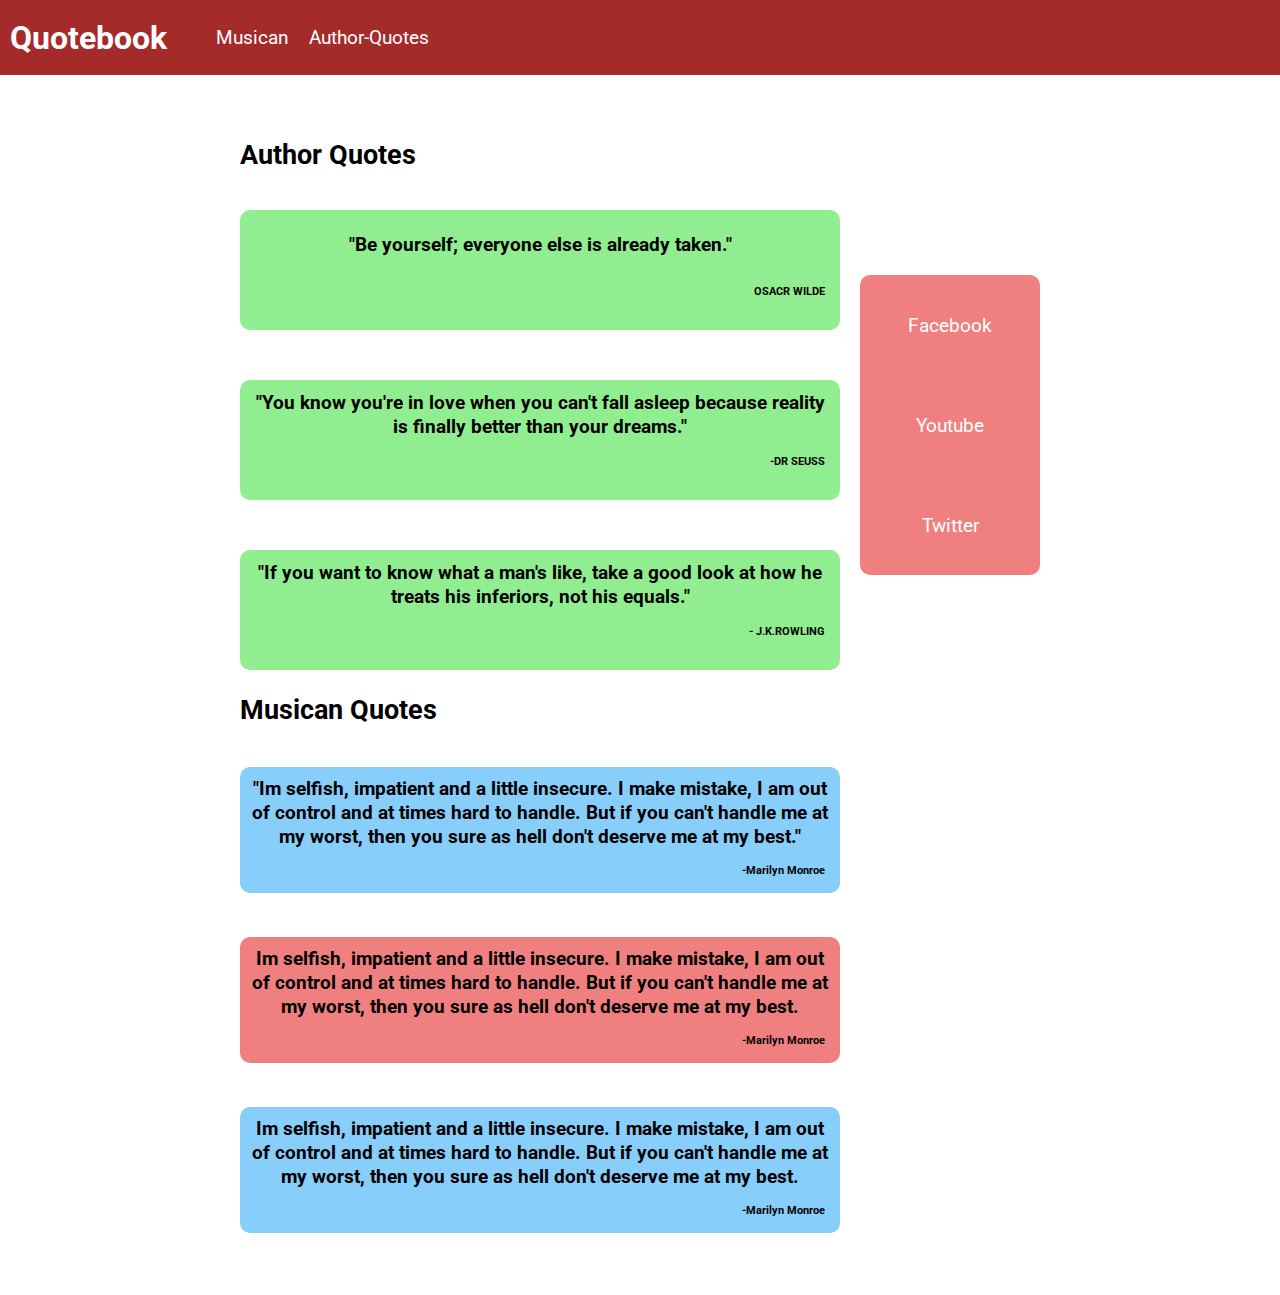
<file: index.html>
<!DOCTYPE html>
<html lang="en">
  <head>
    <meta charset="UTF-8" />
    <meta name="viewport" content="width=device-width, initial-scale=1.0" />
    <meta http-equiv="X-UA-Compatible" content="ie=edge" />
    <link rel="stylesheet" href="style.css" />
    <link rel="preconnect" href="https://fonts.gstatic.com" />
    <link
      href="https://fonts.googleapis.com/css2?family=Roboto:ital,wght@0,300;0,400;1,300&display=swap"
      rel="stylesheet"
    />
    <link
      rel="stylesheet"
      href="https://cdnjs.cloudflare.com/ajax/libs/font-awesome/4.7.0/css/font-awesome.min.css"
    />

    <title>Static Temp</title>
  </head>
  <body>
    <header>
      <h1>Quotebook</h1>
      <nav>
        <ul>
          <li><a href="#musican">Musican</a></li>
          <li><a href="#authorquotes">Author-Quotes</a></li>
        </ul>
      </nav>
    </header>
    <main>
      <section class="authorquotes">
        <h2 id="authorquotes">Author Quotes</h2>
        <content>
          <h3>"Be yourself; everyone else is already taken."</h3>
          <p>OSACR WILDE</p>
        </content>
        <content>
          <h3>
            "You know you're in love when you can't fall asleep because reality
            is finally better than your dreams."
          </h3>
          <p>-DR SEUSS</p>
        </content>
        <content>
          <h3>
            "If you want to know what a man's like, take a good look at how he
            treats his inferiors, not his equals."
          </h3>
          <p>- J.K.ROWLING</p>
        </content>
      </section>
      <section class="music">
        <h2 id="musican">Musican Quotes</h2>
        <content>
          <h3>
            "Im selfish, impatient and a little insecure. I make mistake, I am
            out of control and at times hard to handle. But if you can't handle
            me at my worst, then you sure as hell don't deserve me at my best."
          </h3>
          <p>-Marilyn Monroe</p>
        </content>
        <content id="quote2">
          <h3>
            Im selfish, impatient and a little insecure. I make mistake, I am
            out of control and at times hard to handle. But if you can't handle
            me at my worst, then you sure as hell don't deserve me at my best.
          </h3>
          <p>-Marilyn Monroe</p>
        </content>
        <content>
          <h3>
            Im selfish, impatient and a little insecure. I make mistake, I am
            out of control and at times hard to handle. But if you can't handle
            me at my worst, then you sure as hell don't deserve me at my best.
          </h3>
          <p>-Marilyn Monroe</p>
        </content>
      </section>
      <aside>
        <ul>
          <li><a href="#">Facebook</a></li>
          <li><a href="#">Youtube</a></li>
          <li><a href="#">Twitter</a></li>
        </ul>
      </aside>
    </main>
  </body>
</html>
</file>
<file: style.css>
* {
  margin: 0px;
  padding: 0px;
  box-sizing: border-box;
  font-family: Roboto, sans-serif;
}

body {
  display: grid;
  grid-template:
    "head" 75px
    "main" 1fr/
    1fr;
  height: 100vh;
  width: 100vw;
}
header {
  display: grid;
  grid-area: head;
  grid-template-columns: 200px 1fr;
  background-color: brown;
  align-content: center;
  color: white;
}
header h1 {
  margin-left: 10px;
}
nav {
  display: grid;
  grid-template-rows: 1fr;
  align-items: center;
}
main {
  grid-area: main;
  display: grid;
  grid-template:
    ". author side-bar ." 1fr
    ". music side-bar . " 1fr/
    1fr 600px 200px 1fr;
}
.authorquotes {
  grid-area: author;
  display: grid;
  grid-template-rows: 100px repeat(3, 150px);
  grid-gap: 20px;
  align-items: center;
}

section h2 {
  display: grid;
  justify-content: start;
  margin-top: 60px;
  font-size: 1.7rem;
}
content {
  display: grid;
  grid-template-rows: 50px 50px;
  background-color: lightgreen;
  line-height: 1.5rem;
  align-content: center;
  padding: 10px;
  border-radius: 10px;
}
content h3 {
  display: grid;
  align-content: center;
  text-align: center;
}
content p {
  text-align: end;
  font-size: 0.7rem;
  font-weight: bold;
  margin: 10px 5px 0 0;
}
.music {
  grid-area: music;
  display: grid;
  grid-template-rows: 50px repeat(3, 150px);
  grid-gap: 20px;
  align-items: center;
}
.music h2 {
  justify-content: start;
  align-content: center;
  margin: 0px;
}
.music content {
  grid-template-rows: 1fr;
  background-color: lightskyblue;
}
#quote2 {
  background-color: lightcoral;
}

li {
  display: inline-block;
  list-style-type: none;
  margin-left: 1rem;
}
a {
  display: block;
  color: white;
  text-decoration: none;
  text-align: center;
  font-size: 1.2rem;
}
aside {
  grid-area: side-bar;
  display: grid;
  grid-template-rows: 300px;
  grid-gap: 10px;
  margin: 200px 0px 0px 20px;
  text-align: center;
  font-size: 1.2rem;
}
aside ul {
  display: grid;
  grid-template-rows: repeat(3, 100px);
  text-align: center;
  align-items: center;
  border-radius: 10px;
  background-color: lightcoral;
}
aside li {
  margin: 0px;
}
</file>
